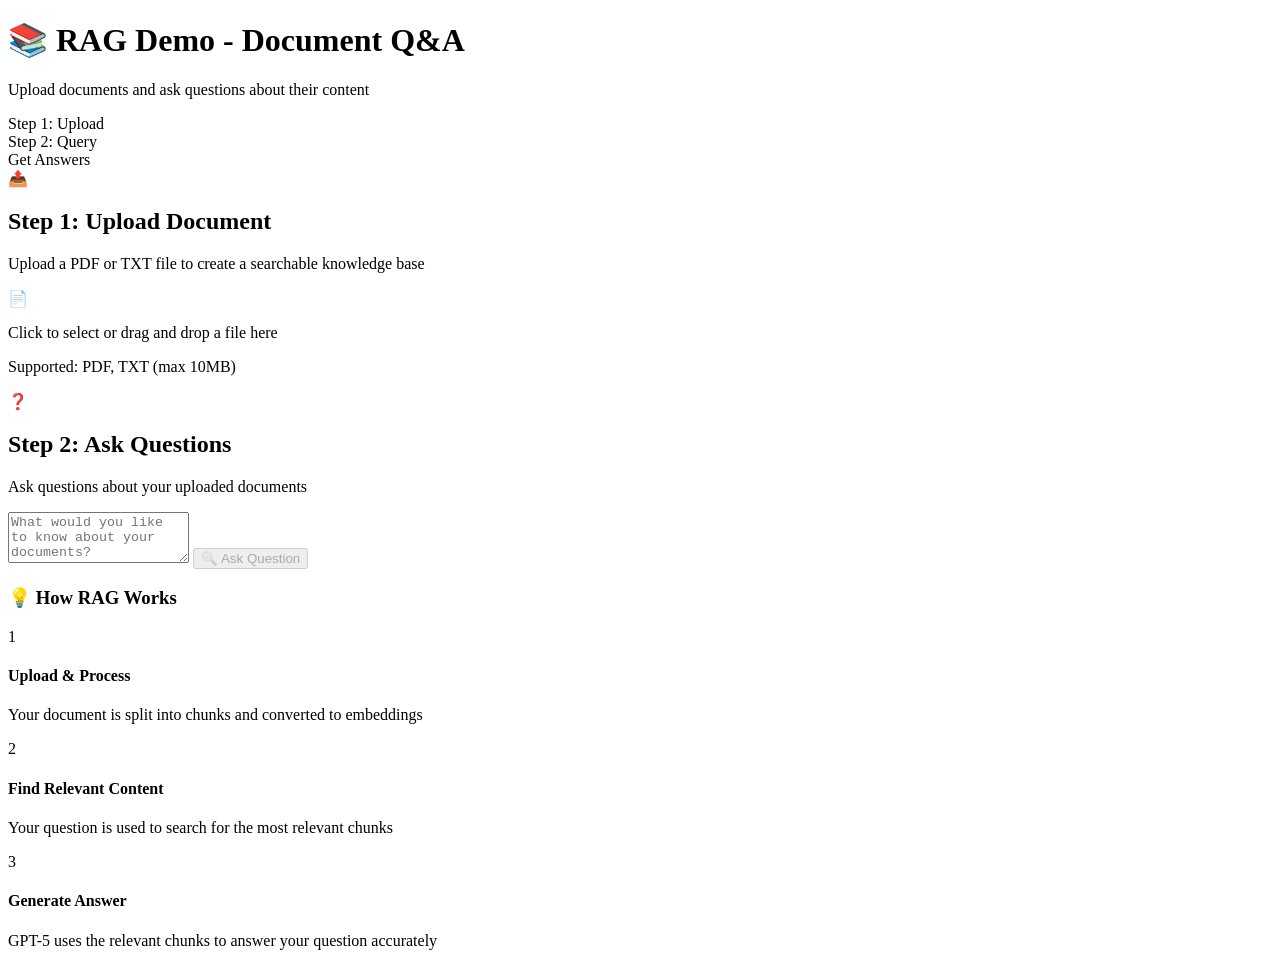
<file: 03-rag/src/main/resources/templates/index.html>
<!DOCTYPE html>
<html xmlns:th="http://www.thymeleaf.org">
<head>
    <meta charset="UTF-8">
    <meta name="viewport" content="width=device-width, initial-scale=1.0">
    <title>RAG Demo - Document Q&A</title>
    <link rel="stylesheet" th:href="@{/css/rag-demo.css}">
</head>
<body>
    <div class="container">
        <div class="header">
            <h1>📚 RAG Demo - Document Q&A</h1>
            <p>Upload documents and ask questions about their content</p>
            <div class="stats">
                <div class="stat">Step 1: Upload</div>
                <div class="stat">Step 2: Query</div>
                <div class="stat">Get Answers</div>
            </div>
        </div>

        <!-- Upload Section -->
        <div class="section-card">
            <div class="section-header">
                <span class="section-icon">📤</span>
                <h2>Step 1: Upload Document</h2>
            </div>
            <div class="section-body">
                <p class="help-text">Upload a PDF or TXT file to create a searchable knowledge base</p>
                
                <div class="upload-area" id="uploadArea">
                    <div class="upload-icon">📄</div>
                    <p class="upload-text">Click to select or drag and drop a file here</p>
                    <p class="upload-hint">Supported: PDF, TXT (max 10MB)</p>
                    <input type="file" id="fileInput" accept=".pdf,.txt" hidden>
                </div>

                <div id="uploadStatus" class="status-message" style="display: none;"></div>

                <div id="uploadProgress" class="progress-container" style="display: none;">
                    <div class="progress-bar">
                        <div id="progressFill" class="progress-fill"></div>
                    </div>
                    <p class="progress-text" id="progressText">Processing...</p>
                </div>
            </div>
        </div>

        <!-- Query Section -->
        <div class="section-card">
            <div class="section-header">
                <span class="section-icon">❓</span>
                <h2>Step 2: Ask Questions</h2>
            </div>
            <div class="section-body">
                <p class="help-text">Ask questions about your uploaded documents</p>
                
                <div class="query-form">
                    <textarea 
                        id="questionInput" 
                        placeholder="What would you like to know about your documents?"
                        rows="3"
                    ></textarea>
                    
                    <button id="askButton" class="btn btn-primary" disabled>
                        <span class="btn-icon">🔍</span> Ask Question
                    </button>
                </div>

                <div id="queryStatus" class="status-message" style="display: none;"></div>

                <!-- Answer Section -->
                <div id="answerSection" class="answer-container" style="display: none;">
                    <h3>Answer:</h3>
                    <div id="answerText" class="answer-text"></div>
                    
                    <div id="sourcesSection" style="display: none;">
                        <h4>Sources:</h4>
                        <div id="sourcesList" class="sources-list"></div>
                    </div>
                </div>
            </div>
        </div>

        <!-- How It Works -->
        <div class="info-section">
            <h3>💡 How RAG Works</h3>
            <div class="info-grid">
                <div class="info-card">
                    <span class="info-number">1</span>
                    <h4>Upload & Process</h4>
                    <p>Your document is split into chunks and converted to embeddings</p>
                </div>
                <div class="info-card">
                    <span class="info-number">2</span>
                    <h4>Find Relevant Content</h4>
                    <p>Your question is used to search for the most relevant chunks</p>
                </div>
                <div class="info-card">
                    <span class="info-number">3</span>
                    <h4>Generate Answer</h4>
                    <p>GPT-5 uses the relevant chunks to answer your question accurately</p>
                </div>
            </div>
        </div>
    </div>

    <script th:src="@{/js/markdown.js}"></script>
    <script th:src="@{/js/rag-demo.js}"></script>
</body>
</html>
</file>
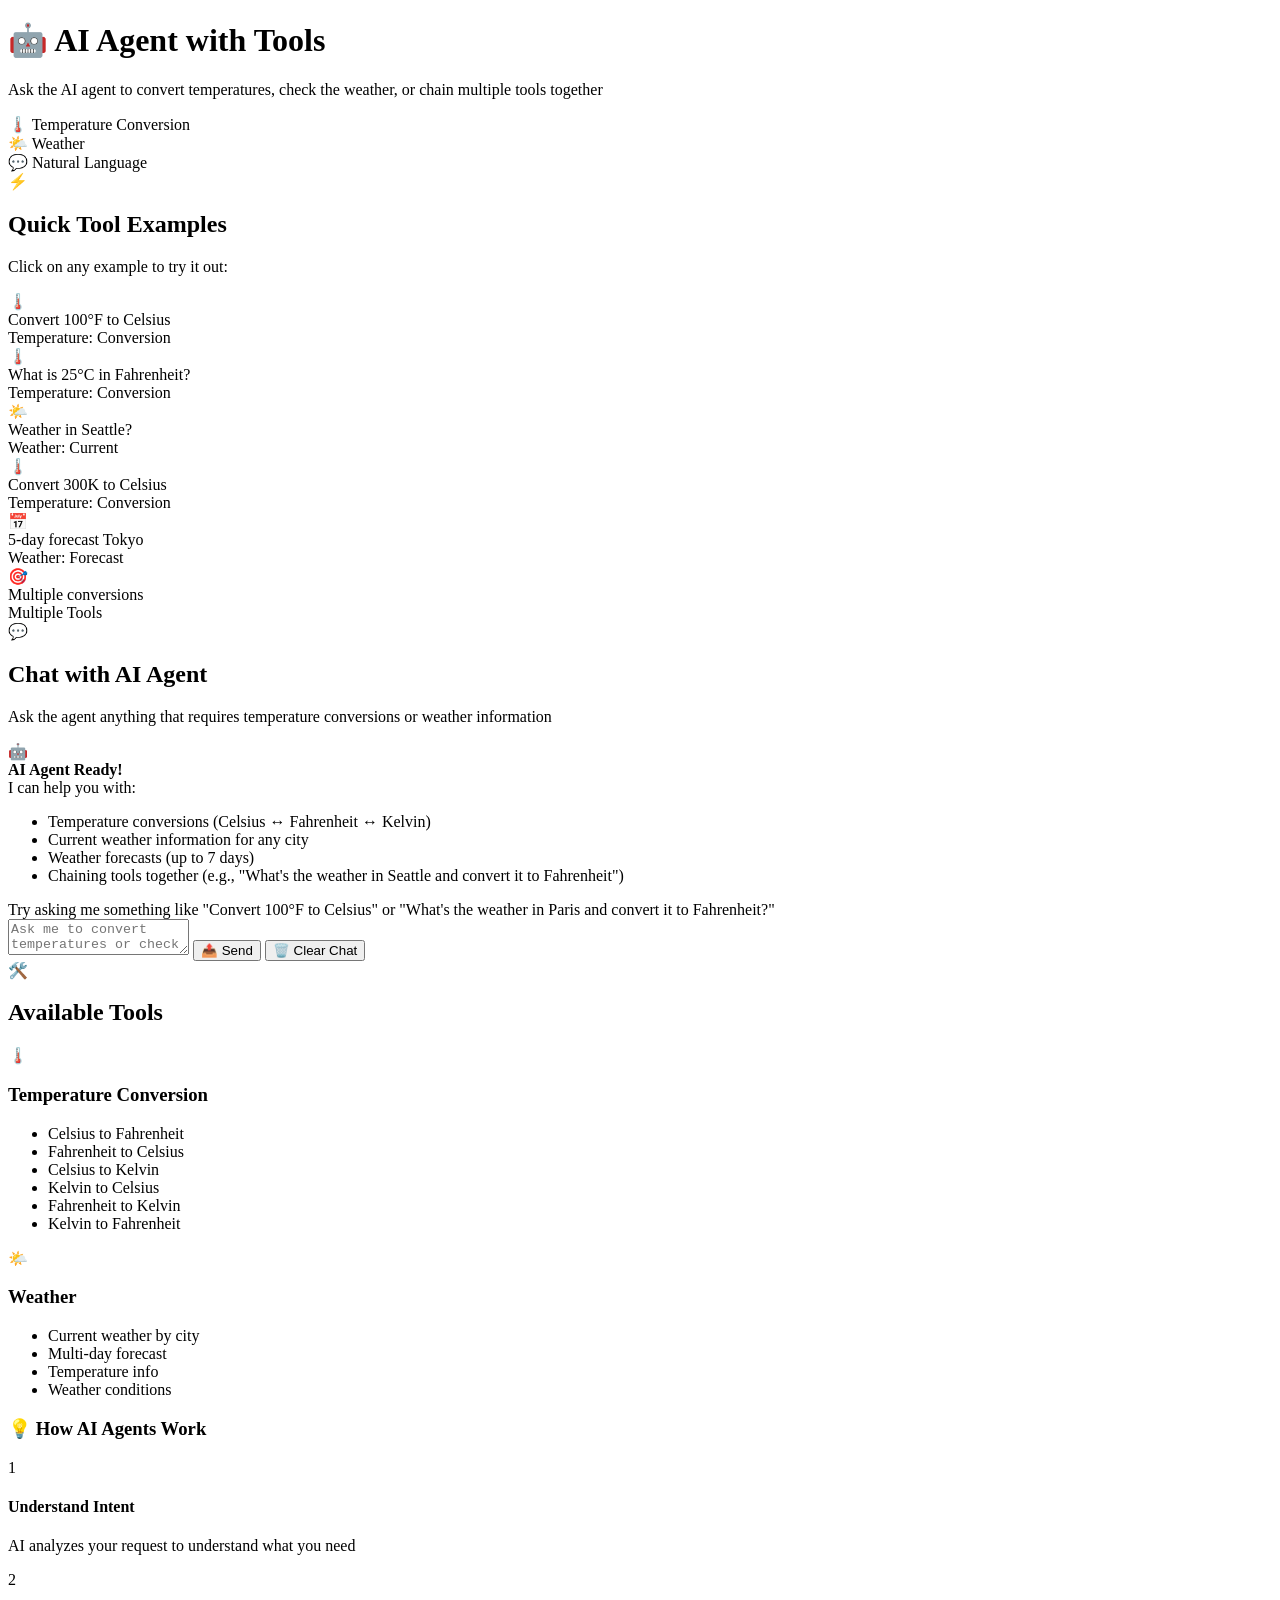
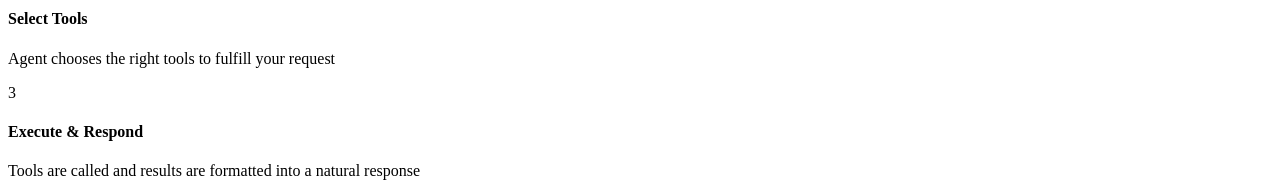
<file: 04-tools/src/main/resources/templates/index.html>
<!DOCTYPE html>
<html xmlns:th="http://www.thymeleaf.org">
<head>
    <meta charset="UTF-8">
    <meta name="viewport" content="width=device-width, initial-scale=1.0">
    <title>AI Agent Tools Demo</title>
    <link rel="stylesheet" th:href="@{/css/tools-demo.css}">
</head>
<body>
    <div class="container">
        <div class="header">
            <h1>🤖 AI Agent with Tools</h1>
            <p>Ask the AI agent to convert temperatures, check the weather, or chain multiple tools together</p>
            <div class="stats">
                <div class="stat">🌡️ Temperature Conversion</div>
                <div class="stat">🌤️ Weather</div>
                <div class="stat">💬 Natural Language</div>
            </div>
        </div>

        <!-- Quick Tools Section -->
        <div class="section-card">
            <div class="section-header">
                <span class="section-icon">⚡</span>
                <h2>Quick Tool Examples</h2>
            </div>
            <div class="section-body">
                <p class="help-text">Click on any example to try it out:</p>
                
                <div class="examples-grid">
                    <div class="example-card" onclick="tryExample('Convert 100°F to Celsius')">
                        <div class="example-icon">🌡️</div>
                        <div class="example-text">Convert 100°F to Celsius</div>
                        <div class="example-tool">Temperature: Conversion</div>
                    </div>
                    
                    <div class="example-card" onclick="tryExample('What is 25°C in Fahrenheit?')">
                        <div class="example-icon">🌡️</div>
                        <div class="example-text">What is 25°C in Fahrenheit?</div>
                        <div class="example-tool">Temperature: Conversion</div>
                    </div>
                    
                    <div class="example-card" onclick="tryExample('What is the weather in Seattle?')">
                        <div class="example-icon">🌤️</div>
                        <div class="example-text">Weather in Seattle?</div>
                        <div class="example-tool">Weather: Current</div>
                    </div>
                    
                    <div class="example-card" onclick="tryExample('Convert 300 Kelvin to Celsius')">
                        <div class="example-icon">🌡️</div>
                        <div class="example-text">Convert 300K to Celsius</div>
                        <div class="example-tool">Temperature: Conversion</div>
                    </div>
                    
                    <div class="example-card" onclick="tryExample('Get the 5-day forecast for Tokyo')">
                        <div class="example-icon">📅</div>
                        <div class="example-text">5-day forecast Tokyo</div>
                        <div class="example-tool">Weather: Forecast</div>
                    </div>
                    
                    <div class="example-card" onclick="tryExample('What is 0°C in Fahrenheit and Kelvin?')">
                        <div class="example-icon">🎯</div>
                        <div class="example-text">Multiple conversions</div>
                        <div class="example-tool">Multiple Tools</div>
                    </div>
                </div>
            </div>
        </div>

        <!-- Chat Section -->
        <div class="section-card">
            <div class="section-header">
                <span class="section-icon">💬</span>
                <h2>Chat with AI Agent</h2>
            </div>
            <div class="section-body">
                <p class="help-text">Ask the agent anything that requires temperature conversions or weather information</p>
                
                <div class="chat-container" id="chatContainer">
                    <div class="welcome-message">
                        <div class="bot-icon">🤖</div>
                        <div class="message-text">
                            <strong>AI Agent Ready!</strong><br>
                            I can help you with:
                            <ul>
                                <li>Temperature conversions (Celsius ↔ Fahrenheit ↔ Kelvin)</li>
                                <li>Current weather information for any city</li>
                                <li>Weather forecasts (up to 7 days)</li>
                                <li>Chaining tools together (e.g., "What's the weather in Seattle and convert it to Fahrenheit")</li>
                            </ul>
                            Try asking me something like "Convert 100°F to Celsius" or "What's the weather in Paris and convert it to Fahrenheit?"
                        </div>
                    </div>
                </div>

                <div class="input-container">
                    <textarea 
                        id="messageInput" 
                        placeholder="Ask me to convert temperatures or check the weather..."
                        rows="2"
                    ></textarea>
                    
                    <button id="sendButton" class="btn btn-primary">
                        <span class="btn-icon">📤</span> Send
                    </button>
                    
                    <button id="clearButton" class="btn btn-secondary">
                        <span class="btn-icon">🗑️</span> Clear Chat
                    </button>
                </div>
            </div>
        </div>

        <!-- Available Tools Section -->
        <div class="section-card">
            <div class="section-header">
                <span class="section-icon">🛠️</span>
                <h2>Available Tools</h2>
            </div>
            <div class="section-body">
                <div class="tools-grid">
                    <div class="tool-card">
                        <div class="tool-icon">🌡️</div>
                        <h3>Temperature Conversion</h3>
                        <ul class="tool-methods">
                            <li>Celsius to Fahrenheit</li>
                            <li>Fahrenheit to Celsius</li>
                            <li>Celsius to Kelvin</li>
                            <li>Kelvin to Celsius</li>
                            <li>Fahrenheit to Kelvin</li>
                            <li>Kelvin to Fahrenheit</li>
                        </ul>
                    </div>
                    
                    <div class="tool-card">
                        <div class="tool-icon">🌤️</div>
                        <h3>Weather</h3>
                        <ul class="tool-methods">
                            <li>Current weather by city</li>
                            <li>Multi-day forecast</li>
                            <li>Temperature info</li>
                            <li>Weather conditions</li>
                        </ul>
                    </div>
                </div>
            </div>
        </div>

        <!-- How It Works -->
        <div class="info-section">
            <h3>💡 How AI Agents Work</h3>
            <div class="info-grid">
                <div class="info-card">
                    <span class="info-number">1</span>
                    <h4>Understand Intent</h4>
                    <p>AI analyzes your request to understand what you need</p>
                </div>
                <div class="info-card">
                    <span class="info-number">2</span>
                    <h4>Select Tools</h4>
                    <p>Agent chooses the right tools to fulfill your request</p>
                </div>
                <div class="info-card">
                    <span class="info-number">3</span>
                    <h4>Execute & Respond</h4>
                    <p>Tools are called and results are formatted into a natural response</p>
                </div>
            </div>
        </div>
    </div>

    <script th:src="@{/js/markdown.js}"></script>
    <script th:src="@{/js/tools-demo.js(v=2)}"></script>
</body>
</html>
</file>
